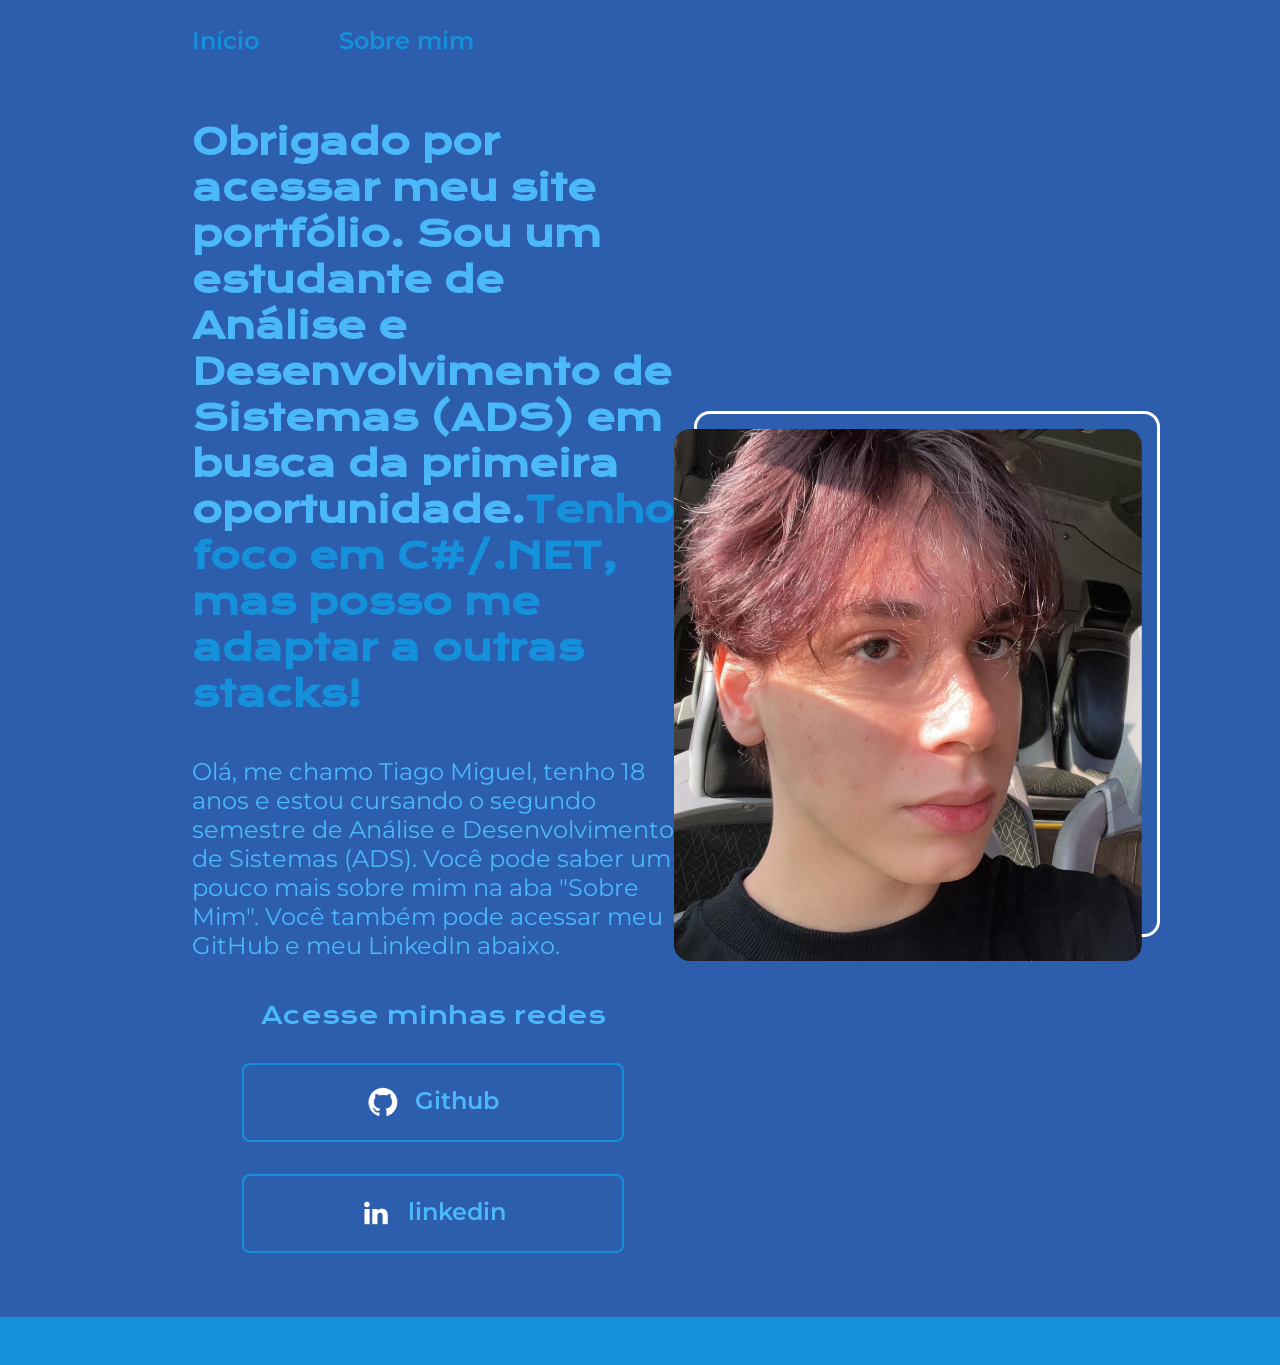
<file: Site_portfólio-TiagoM/index.html>
<!DOCTYPE html>
<html lang="pt-br">

<head>
    <meta charset="UTF-8">
    <meta http-equiv="X-UA-Compatible" content="IE=edge">
    <meta name="viewport" content="width=device-width, initial-scale=1.0">
    <title>Portifolio</title>
    <link rel="stylesheet" href="./styles/style.css">
</head>

<body>
    <header class="cabecalho">
        <nav class="cabecalho__menu">
            <a class="cabecalho__menu__link" href="index.html">Início</a>
            <a class="cabecalho__menu__link" href="about.html">Sobre mim</a>
        </nav>
    </header>
    <main class="apresentacao">
        <section class="apresentacao__conteudo">
            <h1 class="apresentacao__conteudo__titulo">Obrigado por acessar meu site portfólio. Sou um estudante de Análise e Desenvolvimento de Sistemas (ADS) em busca da primeira oportunidade.<strong 
            class="titulo-destaque">Tenho foco em C#/.NET, mas posso me adaptar a outras stacks!
            </strong></h1>
            <p class="apresentacao__conteudo__texto">Olá, me chamo Tiago Miguel, tenho 18 anos e estou cursando o segundo semestre de Análise e Desenvolvimento de Sistemas (ADS). Você pode saber um pouco mais sobre mim na aba "Sobre Mim". Você também pode acessar meu GitHub e meu LinkedIn abaixo.
</p>
            <div class="apresentacao__links">
                <h2 class="apresentacao__links__subtitulo">Acesse minhas redes</h2>
                <a class="apresentacao__links__link" href="https://github.com/Tiago-Mdev">
                    <img src="./assets/Logo Github branca.png">
                    Github
                </a>
                <a class="apresentacao__links__link" href="https://www.linkedin.com/in/tiago-miguel-da-silva/">
                    <img src="./assets/Logo linkedin branca.png">
                    linkedin
                </a>
            </div>
        </section>
        <img src="./assets/Imagem borda branca.png">
    </main>
    <footer class="rodape">
        <p></p>
    </footer>
</body>

</html>
</file>
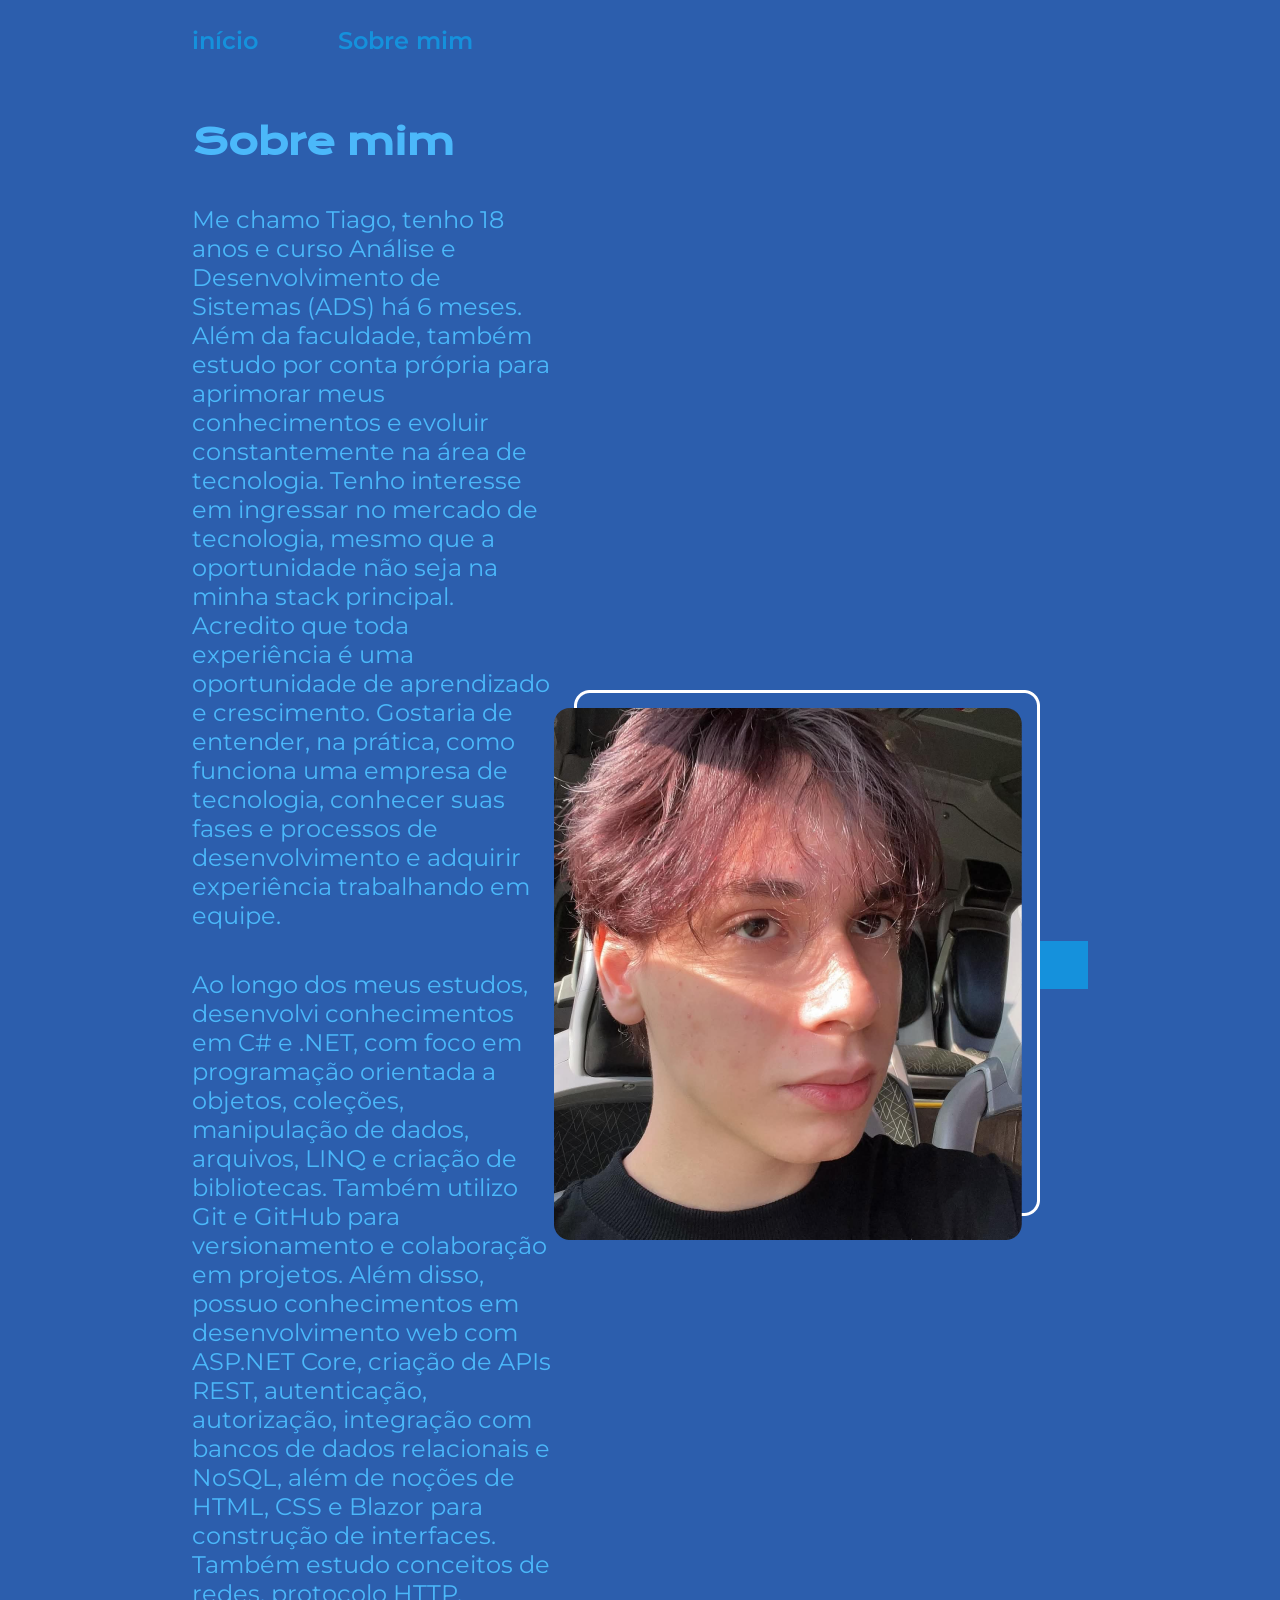
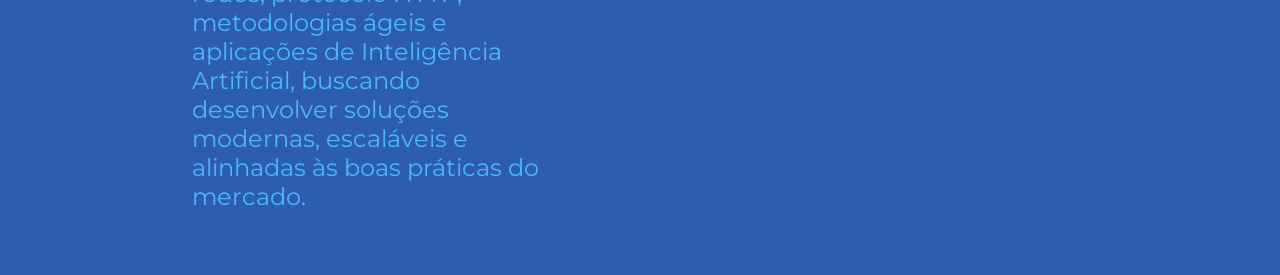
<file: Site_portfólio-TiagoM/about.html>
<!DOCTYPE html>
<html lang="pt-br">

<head>
    <meta charset="UTF-8">
    <meta http-equiv="X-UA-Compatible" content="IE=edge">
    <meta name="viewport" content="width=device-width, initial-scale=1.0">
    <title>Sobre mim</title>
    <link rel="stylesheet" href="./styles/style.css">
</head>

<body>
    <header class="cabecalho">
        <nav class="cabecalho__menu">
            <a class="cabecalho__menu__link" href="index.html">início</a>
            <a class="cabecalho__menu__link" href="about.html">Sobre mim</a>
        </nav>
    </header>

    <main class="apresentacao">
        <section class="apresentacao__conteudo">
            <h1 class="apresentacao__conteudo__titulo">Sobre mim</h1>
            <p class="apresentacao__conteudo__texto">Me chamo Tiago, tenho 18 anos e curso Análise e Desenvolvimento de Sistemas (ADS) há 6 meses. Além da faculdade, também estudo por conta própria para aprimorar meus conhecimentos e evoluir constantemente na área de tecnologia.

Tenho interesse em ingressar no mercado de tecnologia, mesmo que a oportunidade não seja na minha stack principal. Acredito que toda experiência é uma oportunidade de aprendizado e crescimento. Gostaria de entender, na prática, como funciona uma empresa de tecnologia, conhecer suas fases e processos de desenvolvimento e adquirir experiência trabalhando em equipe.
            </p>
            <p class="apresentacao__conteudo__texto">Ao longo dos meus estudos, desenvolvi conhecimentos em C# e .NET, com foco em programação orientada a objetos, coleções, manipulação de dados, arquivos, LINQ e criação de bibliotecas. Também utilizo Git e GitHub para versionamento e colaboração em projetos.

Além disso, possuo conhecimentos em desenvolvimento web com ASP.NET Core, criação de APIs REST, autenticação, autorização, integração com bancos de dados relacionais e NoSQL, além de noções de HTML, CSS e Blazor para construção de interfaces. Também estudo conceitos de redes, protocolo HTTP, metodologias ágeis e aplicações de Inteligência Artificial, buscando desenvolver soluções modernas, escaláveis e alinhadas às boas práticas do mercado.</p>
        </section>
        <img src="./assets/Imagem borda branca.png"
    </main>

    <footer class="rodape">
        <p></p>
    </footer>
</body>

</html>
</file>
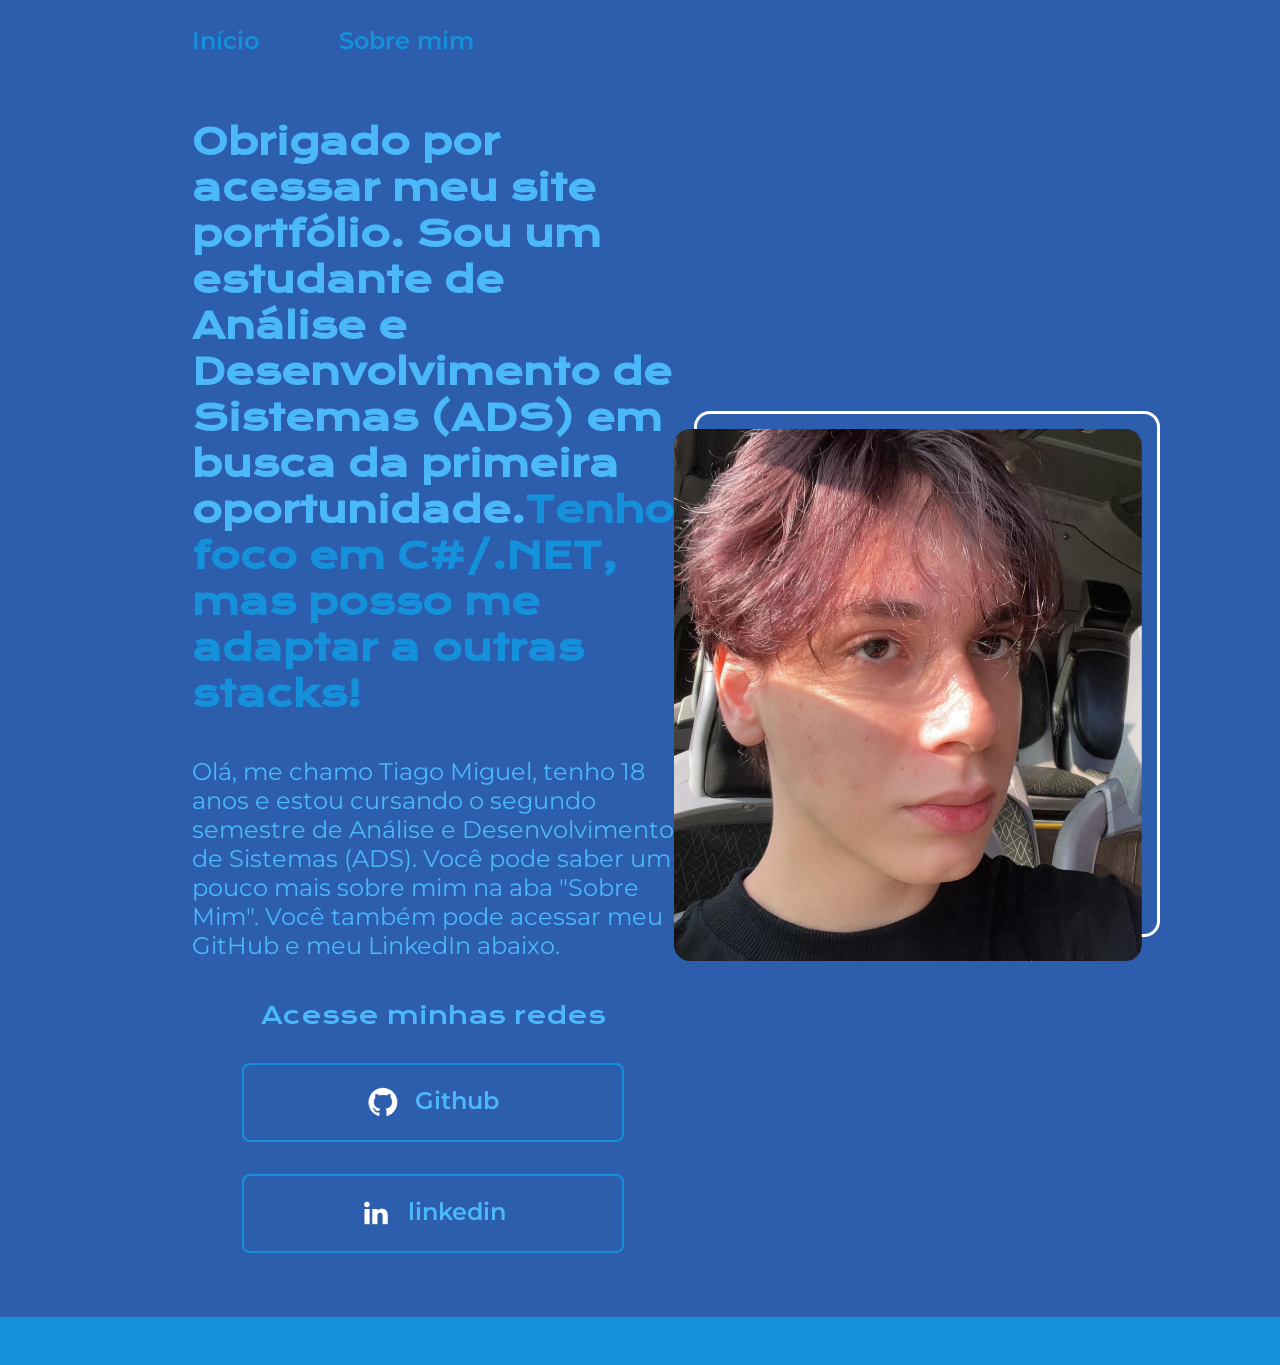
<file: Site_portfólio-TiagoM/homepage.html>
<!DOCTYPE html>
<html lang="pt-br">

<head>
    <meta charset="UTF-8">
    <meta http-equiv="X-UA-Compatible" content="IE=edge">
    <meta name="viewport" content="width=device-width, initial-scale=1.0">
    <title>Portifolio</title>
    <link rel="stylesheet" href="./styles/style.css">
</head>

<body>
    <header class="cabecalho">
        <nav class="cabecalho__menu">
            <a class="cabecalho__menu__link" href="homepage.html">Início</a>
            <a class="cabecalho__menu__link" href="about.html">Sobre mim</a>
        </nav>
    </header>
    <main class="apresentacao">
        <section class="apresentacao__conteudo">
            <h1 class="apresentacao__conteudo__titulo">Obrigado por acessar meu site portfólio. Sou um estudante de Análise e Desenvolvimento de Sistemas (ADS) em busca da primeira oportunidade.<strong 
            class="titulo-destaque">Tenho foco em C#/.NET, mas posso me adaptar a outras stacks!
            </strong></h1>
            <p class="apresentacao__conteudo__texto">Olá, me chamo Tiago Miguel, tenho 18 anos e estou cursando o segundo semestre de Análise e Desenvolvimento de Sistemas (ADS). Você pode saber um pouco mais sobre mim na aba "Sobre Mim". Você também pode acessar meu GitHub e meu LinkedIn abaixo.
</p>
            <div class="apresentacao__links">
                <h2 class="apresentacao__links__subtitulo">Acesse minhas redes</h2>
                <a class="apresentacao__links__link" href="https://github.com/Tiago-Mdev">
                    <img src="./assets/Logo Github branca.png">
                    Github
                </a>
                <a class="apresentacao__links__link" href="https://www.linkedin.com/in/tiago-miguel-da-silva/">
                    <img src="./assets/Logo linkedin branca.png">
                    linkedin
                </a>
            </div>
        </section>
        <img src="./assets/Imagem borda branca.png">
    </main>
    <footer class="rodape">
        <p></p>
    </footer>
</body>

</html>
</file>
<file: Site_portfólio-TiagoM/styles/style.css>
@import url('https://fonts.googleapis.com/css2?family=Krona+One&family=Montserrat:wght@400;600&display=swap');

:root {
    --cor-primaria: #2C5EAD;
    --cor-secundaria: #4BB8FA;
    --cor-terciaria: #1591DC;
    --cor-hover: #C4E2F5;

    --fonte-primaria: 'Krona One', sans-serif;
    --fonte-secundaria: 'Montserrat', sans-serif;
}
*{
    margin: 0;
    padding: 0;
}

body{
    box-sizing: border-box;
    background-color: var(--cor-primaria);
    color: var(--cor-secundaria);
}
.cabecalho{
    padding: 2% 0% 0% 15%;
}
.cabecalho__menu{
    display: flex;
    gap: 80px;
}
.cabecalho__menu__link{
    font-family: var(--fonte-secundaria);
    font-size: 24px;
    font-weight: 600;
    color: var(--cor-terciaria);
    text-decoration: none;
}
.apresentacao{
    padding: 5% 15%;
    display: flex;
    align-items: center;
    justify-content: space-between;
}
.apresentacao__conteudo{
    width: 615px;
    display: flex;
    flex-direction: column;
    gap: 40px;
}

.apresentacao__conteudo__titulo{
    font-size: 36px;
    font-family: var(--fonte-primaria);
}
.titulo-destaque{
    color: var(--cor-terciaria);
}
.apresentacao__conteudo__texto{
    font-size: 24px;
    font-family: var(--fonte-secundaria);
}

.apresentacao__links{
    display: flex;
    flex-direction: column;
    justify-content: space-between;
    align-items: center;
    gap: 32px;
}
.apresentacao__links__subtitulo{
    font-family: var(--fonte-primaria);
    font-weight: 400;
    font-size: 24px;
}
.apresentacao__links__link{
    display: flex;
    justify-content: center;
    gap: 16px;
    border: 2px solid var(--cor-terciaria);
    width: 378px;
    text-align: center;
    border-radius: 8px;
    font-size: 24px;
    font-weight: 600;
    padding: 21.5px 0;
    text-decoration: none;
    color: var(--cor-secundaria);
    font-family: var(--fonte-secundaria);
}
.apresentacao__links__link:hover{
    background-color: var(--cor-hover);
}
.rodape{
    color: var(--cor-primaria);
    background-color: var(--cor-terciaria);
    padding: 24px;
    text-align: center;
    font-family: var(--fonte-secundaria);
    font-size: 24px;
    font-weight: 400;
}
</file>
